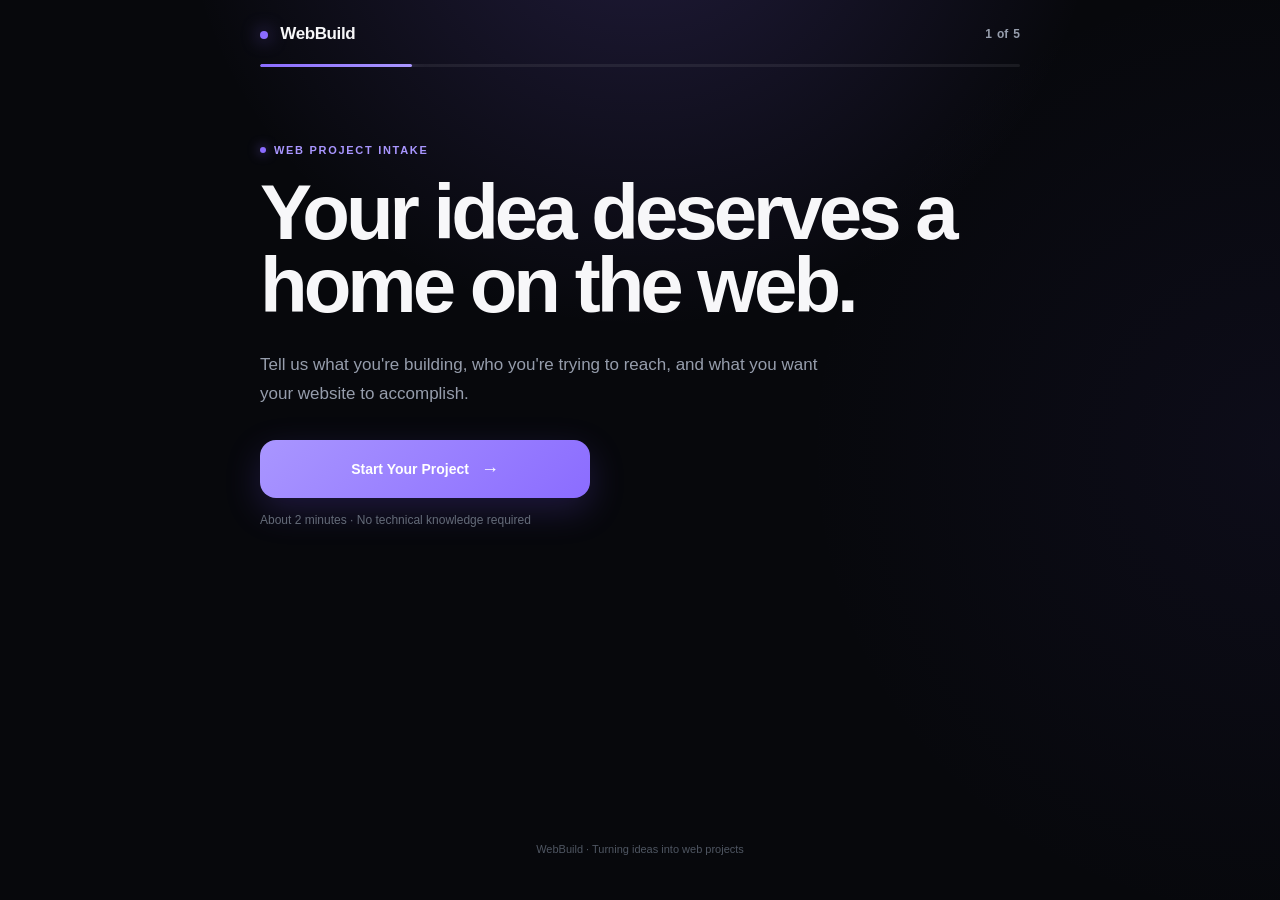
<file: index.html>
<!DOCTYPE html>
<html lang="en">

<head>
  <meta charset="UTF-8">

  <meta
    name="viewport"
    content="width=device-width, initial-scale=1.0"
  >

  <meta
    name="theme-color"
    content="#07080c"
  >

  <meta
    name="description"
    content="WebBuild helps entrepreneurs, small businesses, creators, and organizations turn ideas into clear website projects."
  >

  <meta
    name="apple-mobile-web-app-capable"
    content="yes"
  >

  <meta
    name="apple-mobile-web-app-status-bar-style"
    content="black-translucent"
  >

  <meta
    name="apple-mobile-web-app-title"
    content="WebBuild"
  >

  <link
    rel="manifest"
    href="manifest.json"
  >

  <link
    rel="icon"
    href="icon.svg"
    type="image/svg+xml"
  >

  <link
    rel="stylesheet"
    href="style.css"
  >

  <title>WebBuild — Start Your Website Project</title>
</head>


<body>

  <main class="app">

    <!-- =================================
         HEADER
    ================================== -->

    <header class="header">

      <div
        class="brand"
        aria-label="WebBuild"
      >
        WebBuild
      </div>

      <div
        class="step-counter"
        aria-live="polite"
      >
        <span id="stepNumber">1</span>
        <span>of</span>
        <span id="totalSteps">5</span>
      </div>

    </header>


    <!-- =================================
         PROGRESS
    ================================== -->

    <div
      class="progress-container"
      aria-hidden="true"
    >

      <div
        id="progressBar"
        class="progress-bar"
      ></div>

    </div>


    <!-- =================================
         INTRO
    ================================== -->

    <section
      id="introScreen"
      class="screen active"
      aria-labelledby="introTitle"
    >

      <div class="eyebrow">
        WEB PROJECT INTAKE
      </div>

      <h1 id="introTitle">
        Your idea deserves a home on the web.
      </h1>

      <p class="intro-text">
        Tell us what you're building, who you're
        trying to reach, and what you want your
        website to accomplish.
      </p>

      <button
        id="startButton"
        class="primary-button"
        type="button"
      >
        Start Your Project

        <span aria-hidden="true">
          →
        </span>
      </button>

      <p class="time-note">
        About 2 minutes · No technical knowledge required
      </p>

    </section>


    <!-- =================================
         PROJECT INTAKE FORM
    ================================== -->

    <form
      id="intakeForm"
      class="screen"
      action="https://formsubmit.co/letsgoup1047@gmail.com"
      method="POST"
      accept-charset="UTF-8"
    >

      <!-- =================================
           FORMSUBMIT CONFIGURATION
      ================================== -->

      <input
        type="hidden"
        name="_subject"
        value="WEBBUILD — New Website Project Brief"
      >

      <input
        type="hidden"
        name="_captcha"
        value="false"
      >

      <input
        type="hidden"
        name="_template"
        value="table"
      >


      <!-- =================================
           QUESTION 1
      ================================== -->

      <section
        class="question"
        data-question="1"
        aria-labelledby="questionOneTitle"
      >

        <div class="question-label">
          STEP 01
        </div>

        <h2 id="questionOneTitle">
          What are we building?
        </h2>

        <p class="question-help">
          Choose the type of webpage that best fits
          your idea.
        </p>


        <div class="options">

          <label class="option">

            <input
              type="radio"
              name="Page Type"
              value="Landing Page"
              required
            >

            <span>
              Landing Page
            </span>

          </label>


          <label class="option">

            <input
              type="radio"
              name="Page Type"
              value="Business Website"
            >

            <span>
              Business Website
            </span>

          </label>


          <label class="option">

            <input
              type="radio"
              name="Page Type"
              value="E-commerce Website"
            >

            <span>
              Online Store
            </span>

          </label>


          <label class="option">

            <input
              type="radio"
              name="Page Type"
              value="Portfolio"
            >

            <span>
              Portfolio
            </span>

          </label>


          <label class="option">

            <input
              type="radio"
              name="Page Type"
              value="Information Website"
            >

            <span>
              Information Website
            </span>

          </label>


          <label class="option">

            <input
              type="radio"
              name="Page Type"
              value="Something Else"
            >

            <span>
              Something Else
            </span>

          </label>

        </div>


        <button
          type="button"
          class="primary-button next-button"
        >
          Continue

          <span aria-hidden="true">
            →
          </span>
        </button>

      </section>


      <!-- =================================
           QUESTION 2
      ================================== -->

      <section
        class="question"
        data-question="2"
        aria-labelledby="questionTwoTitle"
      >

        <div class="question-label">
          STEP 02
        </div>

        <h2 id="questionTwoTitle">
          What should it accomplish?
        </h2>

        <p class="question-help">
          What's the most important result you want
          from your website?
        </p>


        <div class="options">

          <label class="option">

            <input
              type="radio"
              name="Main Goal"
              value="Sell products or items"
              required
            >

            <span>
              Sell products or items
            </span>

          </label>


          <label class="option">

            <input
              type="radio"
              name="Main Goal"
              value="Introduce my brand"
            >

            <span>
              Introduce my brand
            </span>

          </label>


          <label class="option">

            <input
              type="radio"
              name="Main Goal"
              value="Generate leads or customers"
            >

            <span>
              Generate leads or customers
            </span>

          </label>


          <label class="option">

            <input
              type="radio"
              name="Main Goal"
              value="Promote a service"
            >

            <span>
              Promote a service
            </span>

          </label>


          <label class="option">

            <input
              type="radio"
              name="Main Goal"
              value="Share information"
            >

            <span>
              Share information
            </span>

          </label>

        </div>


        <div class="navigation">

          <button
            type="button"
            class="secondary-button back-button"
          >
            Back
          </button>

          <button
            type="button"
            class="primary-button next-button"
          >
            Continue

            <span aria-hidden="true">
              →
            </span>
          </button>

        </div>

      </section>


      <!-- =================================
           QUESTION 3
      ================================== -->

      <section
        class="question"
        data-question="3"
        aria-labelledby="questionThreeTitle"
      >

        <div class="question-label">
          STEP 03
        </div>

        <h2 id="questionThreeTitle">
          What are you offering?
        </h2>

        <p class="question-help">
          Tell us about your business, product, service,
          organization, project, or idea.
        </p>


        <textarea
          name="What They Offer"
          rows="7"
          maxlength="1500"
          placeholder="Example: I run a local restaurant that specializes in..."
          required
          aria-label="What you offer"
        ></textarea>


        <div class="navigation">

          <button
            type="button"
            class="secondary-button back-button"
          >
            Back
          </button>

          <button
            type="button"
            class="primary-button next-button"
          >
            Continue

            <span aria-hidden="true">
              →
            </span>
          </button>

        </div>

      </section>


      <!-- =================================
           QUESTION 4
      ================================== -->

      <section
        class="question"
        data-question="4"
        aria-labelledby="questionFourTitle"
      >

        <div class="question-label">
          STEP 04
        </div>

        <h2 id="questionFourTitle">
          Who are you trying to reach?
        </h2>

        <p class="question-help">
          Describe the people you want your website
          to connect with.
        </p>


        <textarea
          name="Target Audience"
          rows="7"
          maxlength="1500"
          placeholder="Example: Local customers, homeowners, music fans, small businesses..."
          required
          aria-label="Target audience"
        ></textarea>


        <div class="navigation">

          <button
            type="button"
            class="secondary-button back-button"
          >
            Back
          </button>

          <button
            type="button"
            class="primary-button next-button"
          >
            Continue

            <span aria-hidden="true">
              →
            </span>
          </button>

        </div>

      </section>


      <!-- =================================
           QUESTION 5
      ================================== -->

      <section
        class="question"
        data-question="5"
        aria-labelledby="questionFiveTitle"
      >

        <div class="question-label">
          STEP 05
        </div>

        <h2 id="questionFiveTitle">
          What problem do you solve?
        </h2>

        <p class="question-help">
          What benefits, solutions, results, or value
          should visitors understand?
        </p>


        <textarea
          name="Benefits and Solutions"
          rows="7"
          maxlength="1500"
          placeholder="Tell us what makes your product, service, or idea valuable..."
          required
          aria-label="Benefits and solutions"
        ></textarea>


        <div class="navigation">

          <button
            type="button"
            class="secondary-button back-button"
          >
            Back
          </button>

          <button
            type="button"
            class="primary-button next-button"
          >
            Continue

            <span aria-hidden="true">
              →
            </span>
          </button>

        </div>

      </section>


      <!-- =================================
           CONTACT
      ================================== -->

      <section
        class="question"
        data-question="6"
        aria-labelledby="contactTitle"
      >

        <div class="question-label">
          ALMOST THERE
        </div>

        <h2 id="contactTitle">
          Where should we send your project brief?
        </h2>

        <p class="question-help">
          Give us your contact information so we can
          identify your request and follow up.
        </p>


        <label
          class="field-label"
          for="name"
        >
          Your name
        </label>

        <input
          id="name"
          type="text"
          name="Name"
          placeholder="Your name"
          autocomplete="name"
          maxlength="100"
          required
        >


        <label
          class="field-label"
          for="email"
        >
          Your email
        </label>

        <input
          id="email"
          type="email"
          name="Email"
          placeholder="you@example.com"
          autocomplete="email"
          maxlength="254"
          required
        >


        <div class="navigation">

          <button
            type="button"
            class="secondary-button back-button"
          >
            Back
          </button>

          <button
            type="button"
            id="reviewButton"
            class="primary-button"
          >
            Review Project

            <span aria-hidden="true">
              →
            </span>
          </button>

        </div>

      </section>


      <!-- =================================
           REVIEW / PROJECT BRIEF
      ================================== -->

      <section
        id="reviewScreen"
        class="question"
        aria-labelledby="reviewTitle"
      >

        <div class="question-label">
          PROJECT BRIEF
        </div>

        <h2 id="reviewTitle">
          Here's what we're building.
        </h2>

        <p class="question-help">
          Review your answers. You can edit anything
          before sending your request.
        </p>


        <div
          id="reviewContent"
          class="review-content"
          aria-live="polite"
        ></div>


        <div class="navigation">

          <button
            type="button"
            id="editButton"
            class="secondary-button"
          >
            Edit
          </button>

          <button
            type="submit"
            class="primary-button"
          >
            Send Project Brief

            <span aria-hidden="true">
              →
            </span>
          </button>

        </div>

      </section>

    </form>


    <!-- =================================
         SUCCESS
    ================================== -->

    <section
      id="successScreen"
      class="screen"
      aria-labelledby="successTitle"
    >

      <div
        class="success-icon"
        aria-hidden="true"
      >
        ✓
      </div>

      <div class="eyebrow">
        REQUEST RECEIVED
      </div>

      <h1 id="successTitle">
        Your idea is on its way.
      </h1>

      <p class="intro-text">
        Thanks for sharing your project. Your website
        brief has been submitted for review.
      </p>


      <button
        id="newRequestButton"
        class="primary-button"
        type="button"
      >
        Start Another Project
      </button>

    </section>


    <!-- =================================
         FOOTER
    ================================== -->

    <footer>
      WebBuild · Turning ideas into web projects
    </footer>

  </main>


  <!-- =================================
       JAVASCRIPT
  ================================== -->

  <script src="app.js"></script>

</body>

</html>
</file>
<file: style.css>
/* =========================================
   WEBBUILD — PREMIUM INTAKE TEMPLATE
========================================= */

* {
  box-sizing: border-box;
  margin: 0;
  padding: 0;
}

:root {
  --bg: #07080c;
  --surface: #0e1118;
  --surface-light: #151923;
  --surface-hover: #1a1f2b;

  --text: #f7f7f9;
  --muted: #969dac;
  --dim: #646b78;

  --accent: #8b6cff;
  --accent-light: #a996ff;

  --border: rgba(255, 255, 255, 0.08);

  --radius: 22px;

  --shadow:
    0 25px 80px rgba(0, 0, 0, 0.45);
}


/* =========================================
   BASE
========================================= */

html {
  min-height: 100%;
  background: var(--bg);
}

body {
  min-height: 100vh;

  background:
    radial-gradient(
      circle at 50% -15%,
      rgba(139, 108, 255, 0.20),
      transparent 38%
    ),
    radial-gradient(
      circle at 100% 50%,
      rgba(84, 65, 180, 0.08),
      transparent 35%
    ),
    var(--bg);

  color: var(--text);

  font-family:
    Inter,
    -apple-system,
    BlinkMacSystemFont,
    "Segoe UI",
    Roboto,
    Helvetica,
    Arial,
    sans-serif;

  -webkit-font-smoothing: antialiased;
}


/* =========================================
   APP CONTAINER
========================================= */

.app {
  width: min(760px, 92%);

  min-height: 100vh;

  margin: 0 auto;

  padding:
    24px
    0
    45px;

  display: flex;
  flex-direction: column;
}


/* =========================================
   HEADER
========================================= */

.header {
  display: flex;

  align-items: center;

  justify-content: space-between;

  padding-bottom: 20px;
}

.brand {
  font-size: 17px;

  font-weight: 800;

  letter-spacing: -0.4px;
}

.brand::before {
  content: "";

  display: inline-block;

  width: 8px;
  height: 8px;

  margin-right: 8px;

  border-radius: 50%;

  background: var(--accent);

  box-shadow:
    0 0 18px
    rgba(139, 108, 255, 0.8);
}

.step-counter {
  display: flex;

  gap: 5px;

  color: var(--muted);

  font-size: 12px;

  font-weight: 700;
}


/* =========================================
   PROGRESS
========================================= */

.progress-container {
  width: 100%;

  height: 3px;

  overflow: hidden;

  border-radius: 100px;

  background:
    rgba(255, 255, 255, 0.07);
}

.progress-bar {
  width: 20%;

  height: 100%;

  border-radius: inherit;

  background:
    linear-gradient(
      90deg,
      var(--accent),
      var(--accent-light)
    );

  box-shadow:
    0 0 18px
    rgba(139, 108, 255, 0.55);

  transition:
    width 0.45s
    cubic-bezier(.22,1,.36,1);
}


/* =========================================
   SCREENS
========================================= */

.screen {
  display: none;

  padding-top: 72px;

  animation:
    screenIn
    0.45s
    ease
    both;
}

.screen.active {
  display: block;
}

@keyframes screenIn {

  from {
    opacity: 0;

    transform:
      translateY(15px);
  }

  to {
    opacity: 1;

    transform:
      translateY(0);
  }

}


/* =========================================
   LANDING SCREEN
========================================= */

.eyebrow {
  display: inline-flex;

  align-items: center;

  gap: 8px;

  margin-bottom: 20px;

  color: var(--accent-light);

  font-size: 11px;

  font-weight: 800;

  letter-spacing: 1.7px;
}

.eyebrow::before {
  content: "";

  width: 6px;
  height: 6px;

  border-radius: 50%;

  background: var(--accent);

  box-shadow:
    0 0 12px
    rgba(139, 108, 255, 0.8);
}

h1 {
  max-width: 700px;

  font-size:
    clamp(46px, 10vw, 78px);

  line-height: 0.94;

  letter-spacing: -4px;

  font-weight: 800;
}

.intro-text {
  max-width: 570px;

  margin-top: 28px;

  color: var(--muted);

  font-size: 17px;

  line-height: 1.7;
}

.time-note {
  margin-top: 15px;

  color: var(--dim);

  font-size: 12px;
}


/* =========================================
   BUTTONS
========================================= */

button {
  font-family: inherit;
}

.primary-button {
  min-height: 58px;

  display: inline-flex;

  align-items: center;

  justify-content: center;

  gap: 12px;

  padding:
    15px
    24px;

  border: 0;

  border-radius: 16px;

  background:
    linear-gradient(
      135deg,
      var(--accent-light),
      var(--accent)
    );

  color: white;

  font-size: 14px;

  font-weight: 800;

  cursor: pointer;

  box-shadow:
    0 12px 35px
    rgba(112, 83, 235, 0.22);

  transition:
    transform 0.15s ease,
    box-shadow 0.2s ease,
    filter 0.2s ease;
}

.primary-button:hover {
  filter: brightness(1.08);

  transform:
    translateY(-2px);

  box-shadow:
    0 18px 45px
    rgba(112, 83, 235, 0.3);
}

.primary-button:active {
  transform:
    scale(0.98);
}

.primary-button span {
  font-size: 18px;
}

#startButton {
  width: 100%;
  max-width: 330px;

  margin-top: 32px;
}


/* =========================================
   QUESTIONS
========================================= */

.question-label {
  margin-bottom: 15px;

  color: var(--accent-light);

  font-size: 11px;

  font-weight: 800;

  letter-spacing: 1.7px;
}

h2 {
  max-width: 680px;

  font-size:
    clamp(32px, 7vw, 52px);

  line-height: 1;

  letter-spacing: -2.3px;

  font-weight: 800;
}

.question-help {
  max-width: 590px;

  margin:
    18px
    0
    28px;

  color: var(--muted);

  font-size: 15px;

  line-height: 1.65;
}


/* =========================================
   OPTION CARDS
========================================= */

.options {
  display: grid;

  grid-template-columns:
    repeat(2, minmax(0, 1fr));

  gap: 12px;
}

.option {
  position: relative;

  min-height: 120px;

  display: flex;

  flex-direction: column;

  justify-content: flex-end;

  padding: 20px;

  overflow: hidden;

  border:
    1px solid
    var(--border);

  border-radius:
    var(--radius);

  background:
    linear-gradient(
      145deg,
      rgba(255,255,255,0.045),
      rgba(255,255,255,0.015)
    );

  cursor: pointer;

  transition:
    border-color 0.2s ease,
    background 0.2s ease,
    transform 0.2s ease;
}

.option::before {
  content: "";

  position: absolute;

  width: 100px;
  height: 100px;

  top: -50px;
  right: -50px;

  border-radius: 50%;

  background:
    rgba(139, 108, 255, 0.08);

  transition:
    transform 0.3s ease;
}

.option:hover {
  transform:
    translateY(-2px);

  background:
    var(--surface-light);

  border-color:
    rgba(139, 108, 255, 0.35);
}

.option:hover::before {
  transform:
    scale(2);
}

.option input {
  position: absolute;

  opacity: 0;

  pointer-events: none;
}

.option span {
  position: relative;

  z-index: 1;

  width: 100%;

  color: var(--text);

  font-size: 15px;

  font-weight: 750;

  line-height: 1.3;
}

.option:has(input:checked) {
  border-color:
    var(--accent);

  background:
    linear-gradient(
      145deg,
      rgba(139, 108, 255, 0.18),
      rgba(139, 108, 255, 0.05)
    );

  box-shadow:
    inset 0 0 0 1px
    rgba(139, 108, 255, 0.12);
}

.option:has(input:checked)::after {
  content: "✓";

  position: absolute;

  top: 14px;
  right: 15px;

  width: 25px;
  height: 25px;

  display: flex;

  align-items: center;
  justify-content: center;

  border-radius: 50%;

  background:
    var(--accent);

  color: white;

  font-size: 12px;

  font-weight: 900;
}


/* =========================================
   TEXT INPUTS
========================================= */

textarea,
input[type="text"],
input[type="email"] {
  width: 100%;

  border:
    1px solid
    var(--border);

  border-radius:
    var(--radius);

  outline: none;

  background:
    var(--surface);

  color:
    var(--text);

  font-family: inherit;

  font-size: 16px;

  transition:
    border-color 0.2s ease,
    background 0.2s ease,
    box-shadow 0.2s ease;
}

textarea {
  min-height: 170px;

  padding: 19px;

  resize: vertical;

  line-height: 1.6;
}

input[type="text"],
input[type="email"] {
  min-height: 58px;

  padding:
    0
    18px;
}

textarea::placeholder,
input::placeholder {
  color: #606876;
}

textarea:focus,
input:focus {
  border-color:
    var(--accent);

  background:
    var(--surface-light);

  box-shadow:
    0 0 0 4px
    rgba(139, 108, 255, 0.10);
}

.field-label {
  display: block;

  margin:
    18px
    0
    8px;

  color:
    #d8dce5;

  font-size: 12px;

  font-weight: 750;
}


/* =========================================
   NAVIGATION
========================================= */

.navigation {
  display: flex;

  gap: 10px;

  margin-top: 28px;
}

.navigation .primary-button {
  flex: 1;
}

.secondary-button {
  min-height: 58px;

  padding:
    14px
    22px;

  border:
    1px solid
    var(--border);

  border-radius: 16px;

  background:
    rgba(255,255,255,0.025);

  color:
    var(--text);

  font-size: 14px;

  font-weight: 750;

  cursor: pointer;

  transition:
    background 0.2s ease,
    border-color 0.2s ease;
}

.secondary-button:hover {
  background:
    var(--surface-light);

  border-color:
    rgba(255,255,255,0.16);
}


/* =========================================
   REVIEW
========================================= */

.review-content {
  display: grid;

  gap: 10px;

  margin-top: 25px;
}

.review-item {
  padding: 19px;

  border:
    1px solid
    var(--border);

  border-radius:
    var(--radius);

  background:
    var(--surface);
}

.review-label {
  margin-bottom: 7px;

  color:
    var(--dim);

  font-size: 10px;

  font-weight: 800;

  letter-spacing: 1.2px;

  text-transform: uppercase;
}

.review-value {
  color:
    var(--text);

  font-size: 15px;

  line-height: 1.6;

  white-space: pre-wrap;

  overflow-wrap: anywhere;
}


/* =========================================
   SUCCESS
========================================= */

.success-icon {
  width: 72px;
  height: 72px;

  display: flex;

  align-items: center;
  justify-content: center;

  margin-bottom: 26px;

  border:
    1px solid
    rgba(139, 108, 255, 0.3);

  border-radius: 24px;

  background:
    rgba(139, 108, 255, 0.10);

  color:
    var(--accent-light);

  font-size: 28px;

  font-weight: 900;

  box-shadow:
    0 20px 50px
    rgba(90, 65, 190, 0.16);
}

#newRequestButton {
  margin-top: 30px;
}


/* =========================================
   FOOTER
========================================= */

footer {
  margin-top: auto;

  padding-top: 70px;

  color:
    #4f5662;

  font-size: 11px;

  text-align: center;
}


/* =========================================
   MOBILE
========================================= */

@media (max-width: 600px) {

  .app {
    width: 91%;

    padding-top: 18px;
  }

  .screen {
    padding-top: 55px;
  }

  h1 {
    letter-spacing: -2.8px;
  }

  h2 {
    letter-spacing: -1.6px;
  }

  .options {
    grid-template-columns: 1fr;
  }

  .option {
    min-height: 78px;

    justify-content: center;
  }

  .navigation {
    flex-direction: column-reverse;
  }

  .navigation .primary-button,
  .navigation .secondary-button {
    width: 100%;
  }

  #startButton {
    max-width: none;
  }

}


/* =========================================
   REDUCED MOTION
========================================= */

@media (prefers-reduced-motion: reduce) {

  *,
  *::before,
  *::after {
    animation: none !important;

    transition: none !important;
  }
}
</file>
